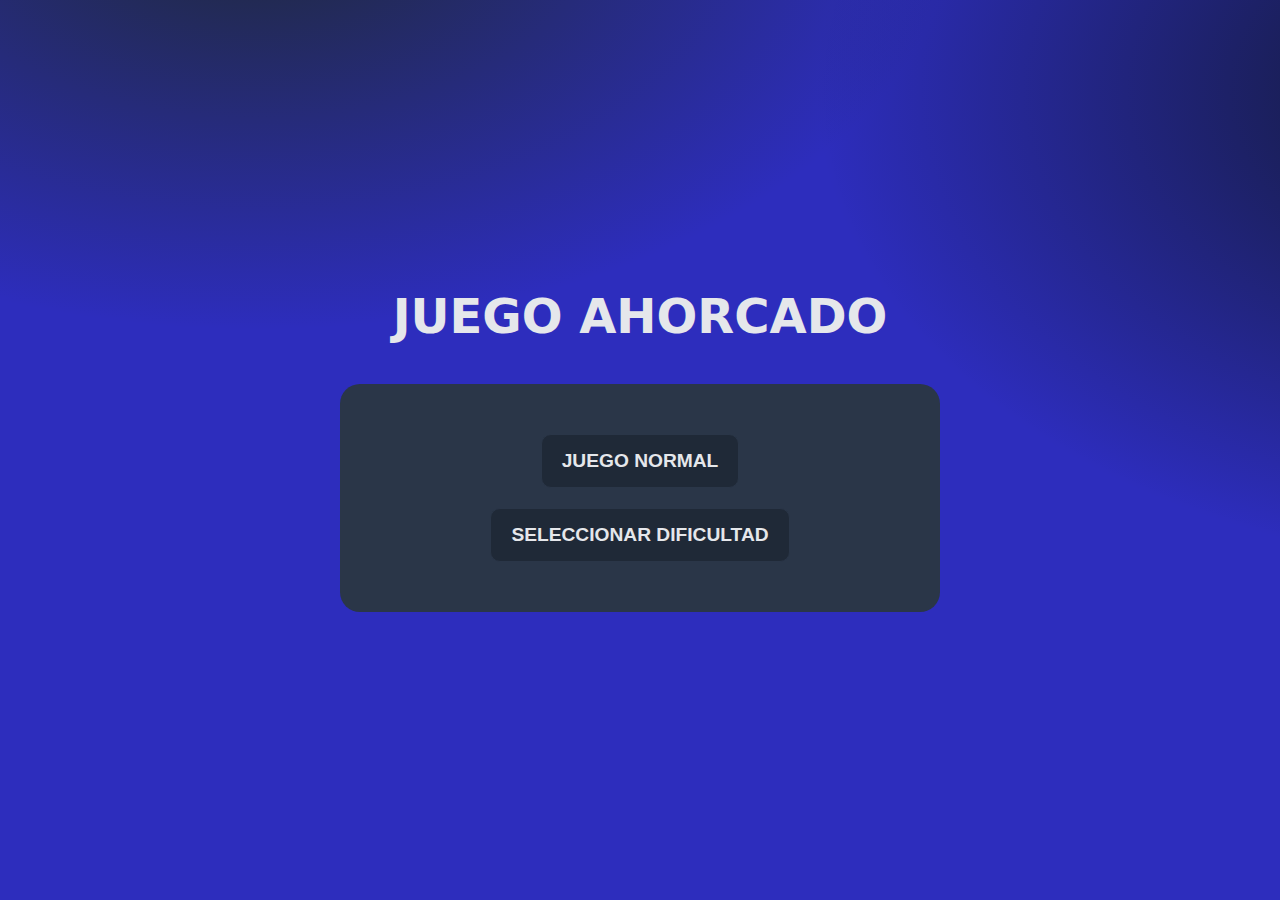
<file: index.html>
<!DOCTYPE html>
<html lang="en">
<head>
    <link rel="stylesheet" href="style.css">
    <meta charset="UTF-8">
    <meta name="viewport" content="width=device-width, initial-scale=1.0">
    <title>Menu Juego</title>
</head>
<body>
    <div class="title">JUEGO AHORCADO</div>
    <div class="main-space">
        <button class="start-button" onclick="location.href='/MAIN%20GAME/GAME.HTML'">JUEGO NORMAL</button>
        <button class="start-button" onclick="location.href='/MENU DIFICULTAD/Index-Menu.html'">SELECCIONAR DIFICULTAD</button>
    </div>
</body>
</html>
</file>
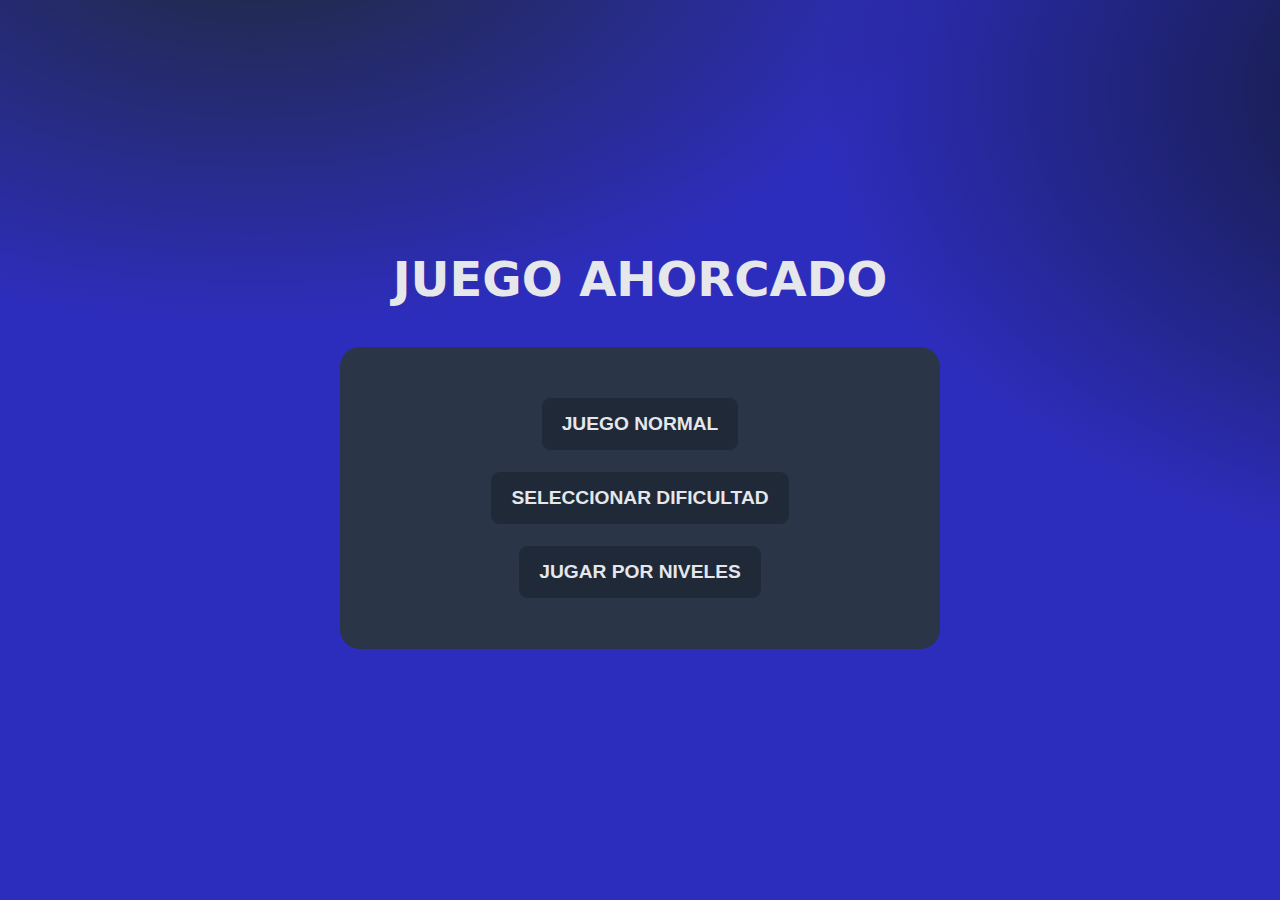
<file: MAIN MENU/Index.html>
<!DOCTYPE html>
<html lang="en">
<head>
    <link rel="stylesheet" href="style.css">
    <meta charset="UTF-8">
    <meta name="viewport" content="width=device-width, initial-scale=1.0">
    <title>Menu Juego</title>
</head>
<body>
    <div class="title">JUEGO AHORCADO</div>
    <div class="main-space">
        <button class="start-button" onclick="location.href='../MAIN GAME/GAME.HTML'">JUEGO NORMAL</button>
        <button class="start-button" onclick="location.href='../MENU DIFICULTAD/Index-Menu.html'">SELECCIONAR DIFICULTAD</button>
        <button class="start-button" onclick="location.href='..'">JUGAR POR NIVELES</button>
    </div>
</body>
</html>
</file>
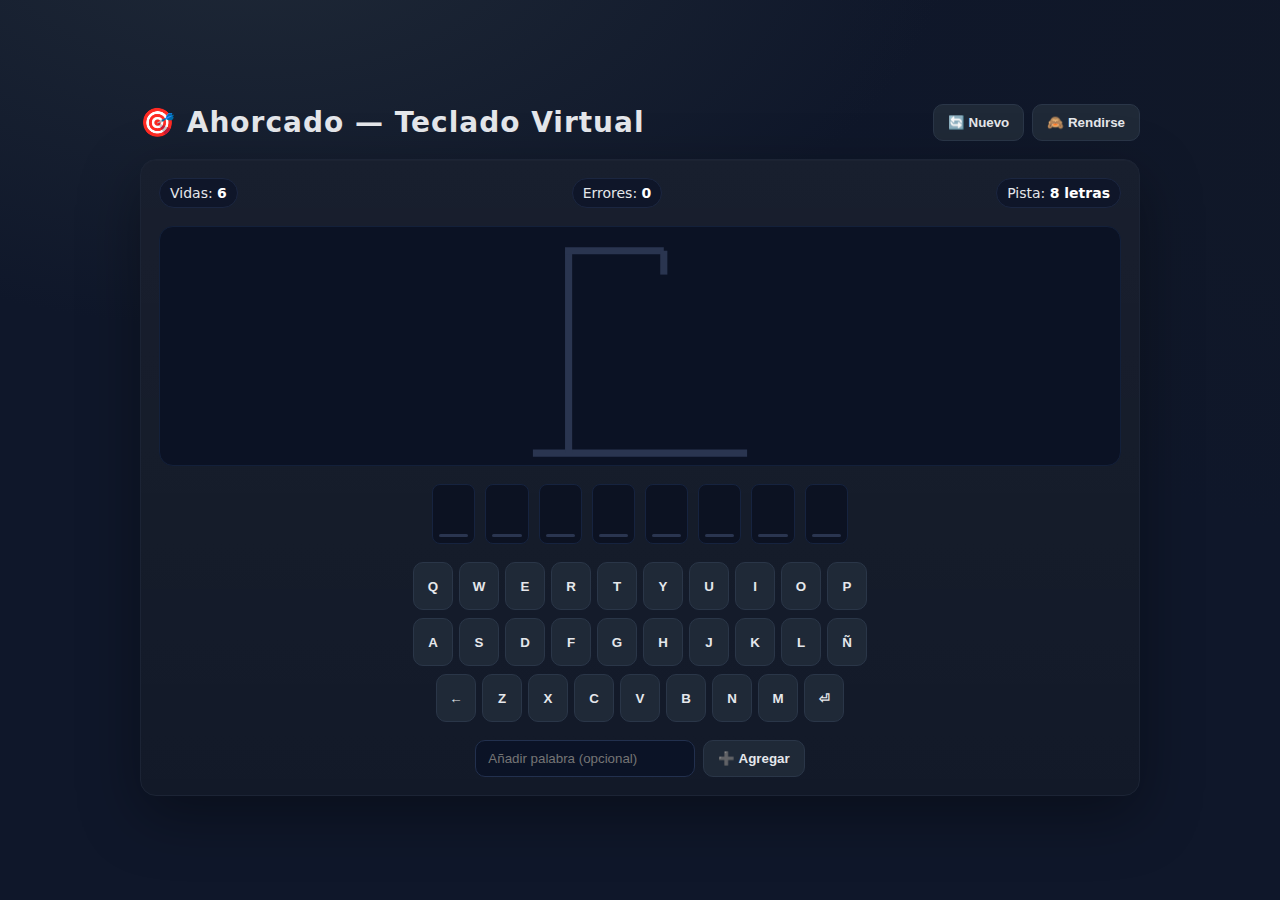
<file: MAIN GAME/GAME.HTML>
<!DOCTYPE html>
<html lang="es">
<head>
  <meta charset="utf-8" />
  <meta name="viewport" content="width=device-width, initial-scale=1" />
  <title>Ahorcado — Teclado Virtual</title>
  <link rel="stylesheet" href="style.css">
</head>
<body>
  <main class="app" role="application" aria-label="Juego del Ahorcado">
    <header>
      <h1>🎯 Ahorcado — Teclado Virtual</h1>
      <div class="controls">
        <button id="newGame" class="btn" aria-label="Nuevo juego">🔄 Nuevo</button>
        <button id="reveal" class="btn" aria-label="Rendirse y mostrar palabra">🙈 Rendirse</button>
      </div>
    </header>

    <section class="board" aria-live="polite">
      <div class="status">
        <div class="pill">Vidas: <b id="lives">6</b></div>
        <div class="pill">Errores: <b id="mistakes">0</b></div>
        <div class="pill">Pista: <b id="hint">—</b></div>
      </div>

      <div class="hangman" aria-hidden="true">
        <!-- Simple SVG gallows + body parts shown by class 'on' -->
        <svg viewBox="0 0 200 200">
          <!-- base del ahorcado -->
          <!--lineas-suelo-->
          <line x1="10" y1="190" x2="190" y2="190" stroke="#2a3550" stroke-width="6" />
          <!--poste(linea vertical)-->
          <line x1="40" y1="190" x2="40" y2="20" stroke="#2a3550" stroke-width="6" />
          <!--(linea conectada al poste)-->
          <line x1="37" y1="20" x2="120" y2="20" stroke="#2a3550" stroke-width="6" />
          <!--linea para colgar-->
          <line x1="120" y1="20" x2="120" y2="40" stroke="#2a3550" stroke-width="6" />

          <!-- parts -->

          <!--circulo (cabeza)-->
          <g id="part-head" class="part" style="display:none"> 
            <circle cx="120" cy="56" r="16" fill="none" stroke="#f87171" stroke-width="4" />
          </g>

          <!--linea (cuerpo)-->
          <g id="part-body" class="part" style="display:none">
            <line x1="120" y1="72" x2="120" y2="120" stroke="#f87171" stroke-width="4" />
          </g>

          <!--lineas (brazos y piernas)-->
          <g id="part-armL" class="part" style="display:none">
            <line x1="120" y1="86" x2="98" y2="106" stroke="#f87171" stroke-width="4" />
          </g>
          <g id="part-armR" class="part" style="display:none">
            <line x1="120" y1="86" x2="142" y2="106" stroke="#f87171" stroke-width="4" />
          </g>
          <g id="part-legL" class="part" style="display:none">
            <line x1="120" y1="120" x2="102" y2="152" stroke="#f87171" stroke-width="4" />
          </g>
          <g id="part-legR" class="part" style="display:none">
            <line x1="120" y1="120" x2="138" y2="152" stroke="#f87171" stroke-width="4" />
          </g>
        </svg>
      </div>

      <div id="word" class="word" aria-label="Palabra a adivinar"></div>

      <div id="result" class="result" role="status" aria-live="assertive"></div>

      <button id="restartGame" class="btn" style="display: none;">Volver a jugar</button>


      <div class="keyboard" aria-label="Teclado virtual">
        <div class="row" id="row1"></div>
        <div class="row" id="row2"></div>
        <div class="row" id="row3"></div>
      </div>

      <div class="footer">
        <div class="inputAdd">
          <input id="customWord" type="text" placeholder="Añadir palabra (opcional)" aria-label="Añadir palabra personalizada" />
          <button id="addWord" class="btn">➕ Agregar</button>
        </div>
      </div>
    </section>
  </main>
  <script src="script.js"></script>
</body>
</html>
</file>
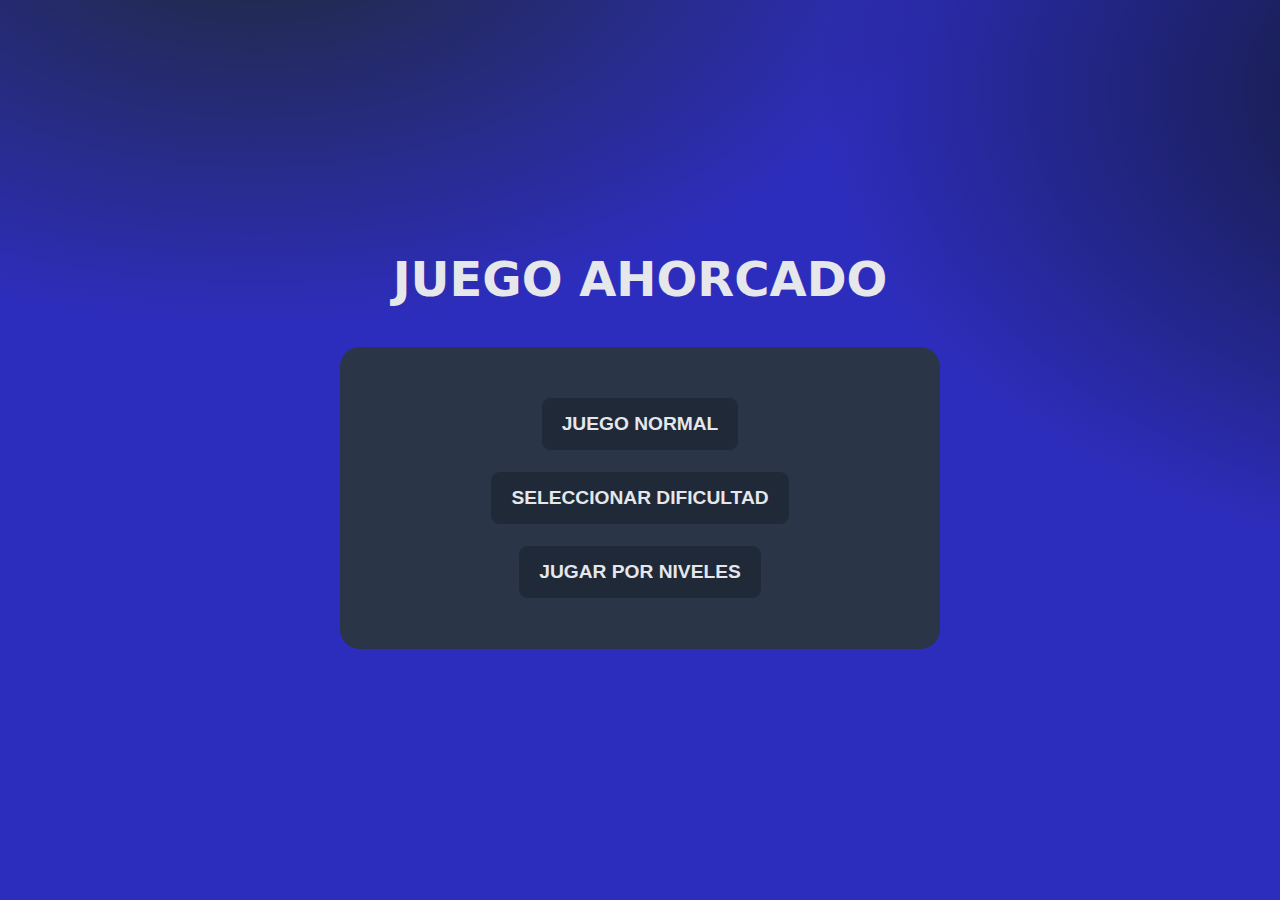
<file: MAIN MENU/Index-Menu.html>
<!DOCTYPE html>
<html lang="en">
<head>
    <link rel="stylesheet" href="style.css">
    <meta charset="UTF-8">
    <meta name="viewport" content="width=device-width, initial-scale=1.0">
    <title>Menu Juego</title>
</head>
<body>
    <div class="title">JUEGO AHORCADO</div>
    <div class="main-space">
        <button class="start-button" onclick="location.href='../MAIN GAME/GAME.HTML'">JUEGO NORMAL</button>
        <button class="start-button" onclick="location.href='../MENU DIFICULTAD/Index-Menu.html'">SELECCIONAR DIFICULTAD</button>
        <button class="start-button" onclick="location.href='..'">JUGAR POR NIVELES</button>
    </div>
</body>
</html>
</file>
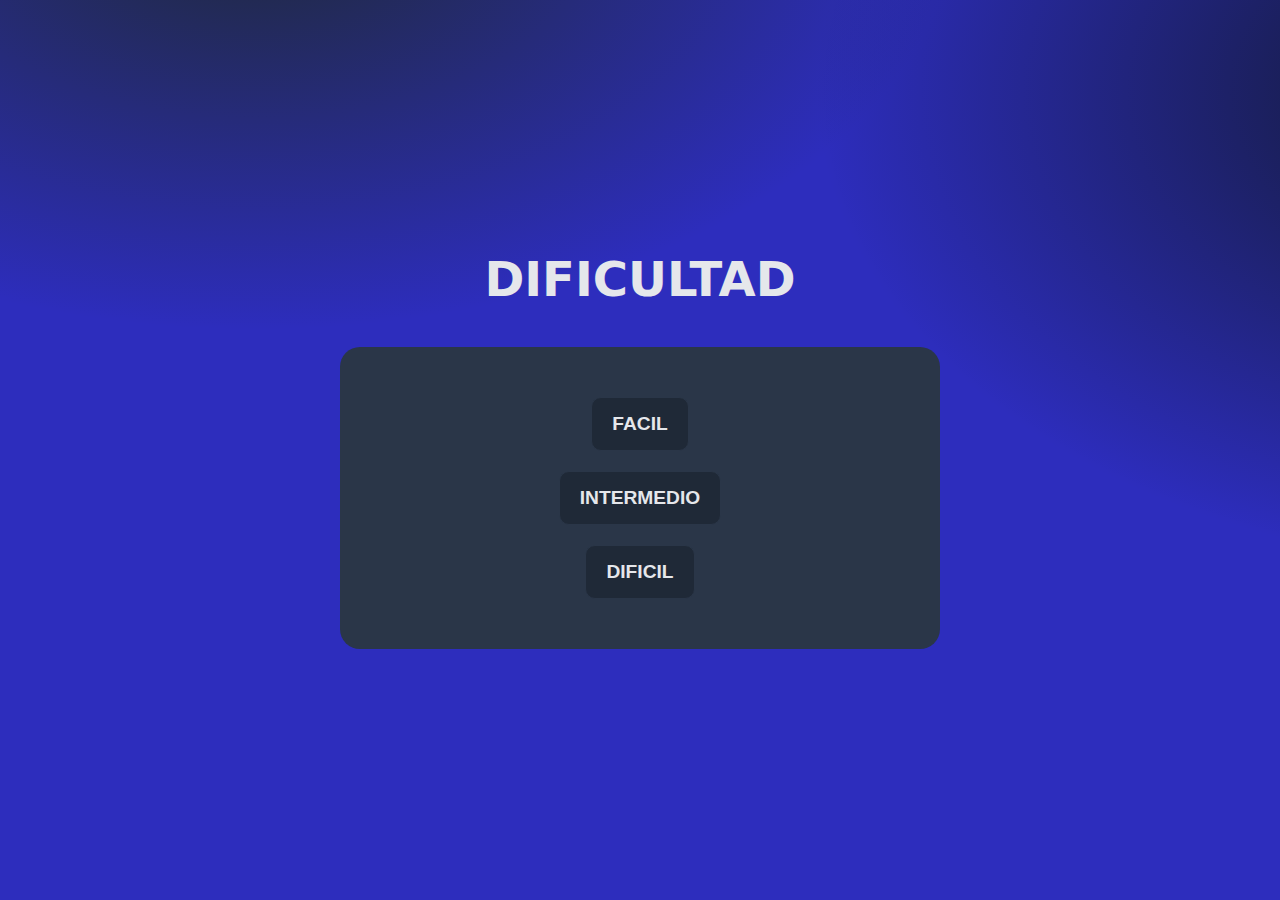
<file: MENU DIFICULTAD/Index-Menu.html>
<!DOCTYPE html>
<html lang="en">
<head>
    <link rel="stylesheet" href="style.css">
    <meta charset="UTF-8">
    <meta name="viewport" content="width=device-width, initial-scale=1.0">
    <title>Menu Juego</title>
</head>
<body>
<div class="title">DIFICULTAD</div>
    <div class="main-space">
        <button class="start-button" onclick="startGame('facil')">FACIL</button>
        <button class="start-button" onclick="startGame('intermedio')">INTERMEDIO</button>
        <button class="start-button" onclick="startGame('dificil')">DIFICIL</button>
    </div>
<script>
    // Función para redirigir a 'juego.html' con el nivel seleccionado
    function startGame(dificultad) {
      window.location.href = `../MAIN GAME/GAME.HTML?nivel=${dificultad}`; // Se pasa el parámetro de dificultad en la URL
    }
</script>    
</body>
</html>
</file>
<file: style.css>
:root{
    --bg:rgb(45, 45, 189);
    --panel:#111827;       /* gray-900 */
    --muted:#334155;       /* slate-600 */
    --text:#e5e7eb;        /* gray-200 */
    --accent:#22c55e;      /* green-500 */
    --danger:#ef4444;      /* red-500 */
    --warning:#f59e0b;     /* amber-500 */
    --card:#0b1224;        
    --btn:#1f2937;         /* gray-800 */
    --btn-hover:#374151;   /* gray-700 */
}
*{box-sizing:border-box}
html,body{height:100%}
body{
    margin:0; font-family:system-ui,-apple-system,Segoe UI,Roboto,Ubuntu,Cantarell,Inter,"Noto Sans",sans-serif;
    background: radial-gradient(1000px 600px at 20% -10%, #1f2937 0%, transparent 70%),
                radial-gradient(1200px 800px at 120% 10%, #111827 0%, transparent 60%),
                var(--bg);
    color:var(--text);
    display:flex;
    flex-direction: column;
    align-items:center; 
    justify-content:center; 
    padding:50px;
    gap: 20px;
}
.title {
    font-size: 3em;
    font-weight: 800;
    margin-bottom: 20px;
}
.main-space {
    width:min(100%,600px);
    gap:18px;
    grid-template-columns: 1fr;
    background-color: #2a3648;
    border-radius: 20px;
    display:flex;
    flex-direction: column;
    align-items:center; 
    justify-content:center; 
    padding:50px;
    gap: 20px;
}
.start-button {
    width: auto;
    height: auto;
    background:var(--btn); 
    color:var(--text); 
    border:1px solid #2a3648; 
    border-radius:10px; 
    padding:15px 20px; 
    cursor:pointer; 
    transition:transform .02s ease, background .15s ease;
    font-weight:600; 
    font-size: 1.2em;
}
.start-button:hover{ background:var(--btn-hover) }
</file>
<file: MAIN MENU/style.css>
:root{
    --bg:rgb(45, 45, 189);
    --panel:#111827;       /* gray-900 */
    --muted:#334155;       /* slate-600 */
    --text:#e5e7eb;        /* gray-200 */
    --accent:#22c55e;      /* green-500 */
    --danger:#ef4444;      /* red-500 */
    --warning:#f59e0b;     /* amber-500 */
    --card:#0b1224;        
    --btn:#1f2937;         /* gray-800 */
    --btn-hover:#374151;   /* gray-700 */
}
*{box-sizing:border-box}
html,body{height:100%}
body{
    margin:0; font-family:system-ui,-apple-system,Segoe UI,Roboto,Ubuntu,Cantarell,Inter,"Noto Sans",sans-serif;
    background: radial-gradient(1000px 600px at 20% -10%, #1f2937 0%, transparent 70%),
                radial-gradient(1200px 800px at 120% 10%, #111827 0%, transparent 60%),
                var(--bg);
    color:var(--text);
    display:flex;
    flex-direction: column;
    align-items:center; 
    justify-content:center; 
    padding:50px;
    gap: 20px;
}
.title {
    font-size: 3em;
    font-weight: 800;
    margin-bottom: 20px;
}
.main-space {
    width:min(100%,600px);
    gap:18px;
    grid-template-columns: 1fr;
    background-color: #2a3648;
    border-radius: 20px;
    display:flex;
    flex-direction: column;
    align-items:center; 
    justify-content:center; 
    padding:50px;
    gap: 20px;
}
.start-button {
    width: auto;
    height: auto;
    background:var(--btn); 
    color:var(--text); 
    border:1px solid #2a3648; 
    border-radius:10px; 
    padding:15px 20px; 
    cursor:pointer; 
    transition:transform .02s ease, background .15s ease;
    font-weight:600; 
    font-size: 1.2em;
}
.start-button:hover{ background:var(--btn-hover) }
</file>
<file: MAIN GAME/style.css>
:root{
      --bg:#0f172a;          
      --panel:#111827;       
      --muted:#334155;
      --text:#e5e7eb;       
      --accent:#22c55e;     
      --danger:#ef4444;   
      --warning:#f59e0b;    
      --card:#0b1224;        
      --btn:#1f2937;         
      --btn-hover:#374151;   
      --disabled:#1f2937;    
    }

    *{box-sizing:border-box}
    html,body{height:100%}
    body{
      margin:0; font-family:system-ui,-apple-system,Segoe UI,Roboto,Ubuntu,Cantarell,Inter,"Noto Sans",sans-serif;
      background: radial-gradient(1000px 600px at 20% -10%, #1f2937 0%, transparent 70%),
                  radial-gradient(1200px 800px at 120% 10%, #111827 0%, transparent 60%),
                  var(--bg);
      color:var(--text);
      display:flex;
    align-items:center; 
    justify-content:center; 
    padding:20px;
    }

    .app{
      width:min(100%,1000px);
      display:grid; gap:18px;
      grid-template-columns: 1fr;
    }

    header{ display:flex; align-items:center; justify-content:space-between; gap:12px; }
    header h1{ font-size:clamp(20px, 3vw, 28px); margin:0; letter-spacing:1px; }
    header .controls{ display:flex; gap:8px; align-items:center; flex-wrap:wrap; }

    .btn{ 
      background:var(--btn); 
      color:var(--text); 
      border:1px solid #2a3648; 
      border-radius:10px; 
      padding:10px 14px; 
      cursor:pointer; 
      transition:transform .02s ease, background .15s ease;
        font-weight:600; 
    }
    .btn:hover{ background:var(--btn-hover) }
    .btn:active{ transform:translateY(1px) }
    .btn[disabled]{ opacity:.5; cursor:not-allowed }

    .board{
      background:linear-gradient(180deg, rgba(255,255,255,.03), transparent 120%), var(--panel);
      border:1px solid #1c2435;
      border-radius:16px; 
      padding:18px; 
      display:grid; 
      gap:18px;
      box-shadow: 0 20px 60px rgba(0,0,0,.35), inset 0 1px 0 rgba(255,255,255,.02);
    }

    .status{ 
        display:flex; 
        flex-wrap:wrap; 
        gap:10px 16px; 
        align-items:center; 
        justify-content:space-between 
    }
    .pill{ 
        padding:6px 10px; 
        border-radius:999px; 
        background:#0f1629; 
        border:1px solid #1b2640; 
        font-size:14px }

    .pill b{ 
        color:#fff }

    .hangman{
      width:100%; 
      height:240px; 
      background:var(--card); 
      border:1px solid #13203a; 
      border-radius:14px; 
      display:flex; 
      align-items:center; 
      justify-content:center; 
      position:relative; 
      overflow:hidden;
    }

    svg{ width:min(100%,420px); height:100% }

    .word{ 
      display:flex; 
      gap:10px; 
      justify-content:center; 
      align-items:center; 
      flex-wrap:wrap;
      font-size: clamp(22px, 4vw, 32px); 
      letter-spacing:2px; 
      font-weight:800;
    }
    .letter{
      width:1.35em; 
      height:1.9em; 
      display:grid; 
      place-items:center; 
      background:#0c1222; 
      border:1px solid #16233f; 
      border-radius:8px; 
      text-transform:uppercase; 
      position:relative;
    }
    .letter::after{ 
        content:""; 
        position:absolute; 
        inset:auto 6px 6px 6px; 
        height:3px; 
        border-radius:4px; 
        background:#2a3550 }
    .letter.revealed{ 
        color:#fff 
    }
    .letter.revealed::after{ 
        background: transparent 
    }

    .keyboard{ 
        display:grid;
        gap:8px; }
    .row{ 
        display:flex; 
        gap:6px; 
        justify-content:center; 
        flex-wrap:wrap }
    .key{ 
      background:var(--btn); 
      border:1px solid #2a3648; 
      color:var(--text); 
      border-radius:10px; 
      width:40px; 
      height:48px; 
      display:grid; 
      place-items:center; 
      font-weight:700; 
      text-transform:uppercase; 
      cursor:pointer; 
      user-select:none; 
      transition: 0.15s ease, transform .02s; 
    }
    .key:hover{ 
        background:var(--btn-hover) 
    }
    .key:active{ 
        transform:translateY(1px) 
    }
    .key[disabled]{ 
        opacity:.45; cursor:not-allowed 
    }

    .result{
      text-align:center; 
      font-weight:800; 
      font-size: 
      clamp(18px, 3.3vw, 24px);
      padding:10px; 
      border-radius:10px; 
      display:none;
    }
    .result.show{ display:block }
    .result.win{ color:var(--accent) }
    .result.lose{ color:var(--danger) }

    .footer{ display:flex; gap:10px; align-items:center; justify-content:center; flex-wrap:wrap; }
    .inputAdd{ display:flex; gap:8px; }
    .inputAdd input{
      background:#0b1326; color:var(--text); border:1px solid #22304e; border-radius:10px; padding:10px 12px; width:220px;
    }

    @media (max-width:480px){
      .key{ width:36px; height:46px }
      .hangman{ height:200px }
    }
</file>
<file: MENU DIFICULTAD/style.css>
:root{
    --bg:rgb(45, 45, 189);
    --panel:#111827;       /* gray-900 */
    --muted:#334155;       /* slate-600 */
    --text:#e5e7eb;        /* gray-200 */
    --accent:#22c55e;      /* green-500 */
    --danger:#ef4444;      /* red-500 */
    --warning:#f59e0b;     /* amber-500 */
    --card:#0b1224;        
    --btn:#1f2937;         /* gray-800 */
    --btn-hover:#374151;   /* gray-700 */
}
*{box-sizing:border-box}
html,body{height:100%}
body{
    margin:0; font-family:system-ui,-apple-system,Segoe UI,Roboto,Ubuntu,Cantarell,Inter,"Noto Sans",sans-serif;
    background: radial-gradient(1000px 600px at 20% -10%, #1f2937 0%, transparent 70%),
                radial-gradient(1200px 800px at 120% 10%, #111827 0%, transparent 60%),
                var(--bg);
    color:var(--text);
    display:flex;
    flex-direction: column;
    align-items:center; 
    justify-content:center; 
    padding:50px;
    gap: 20px;
}
.title {
    font-size: 3em;
    font-weight: 800;
    margin-bottom: 20px;
}
.main-space {
    width:min(100%,600px);
    gap:18px;
    grid-template-columns: 1fr;
    background-color: #2a3648;
    border-radius: 20px;
    display:flex;
    flex-direction: column;
    align-items:center; 
    justify-content:center; 
    padding:50px;
    gap: 20px;
}
.start-button {
    width: auto;
    height: auto;
    background:var(--btn); 
    color:var(--text); 
    border:1px solid #2a3648; 
    border-radius:10px; 
    padding:15px 20px; 
    cursor:pointer; 
    transition:transform .02s ease, background .15s ease;
    font-weight:600; 
    font-size: 1.2em;
}
.start-button:hover{ background:var(--btn-hover) }
</file>
